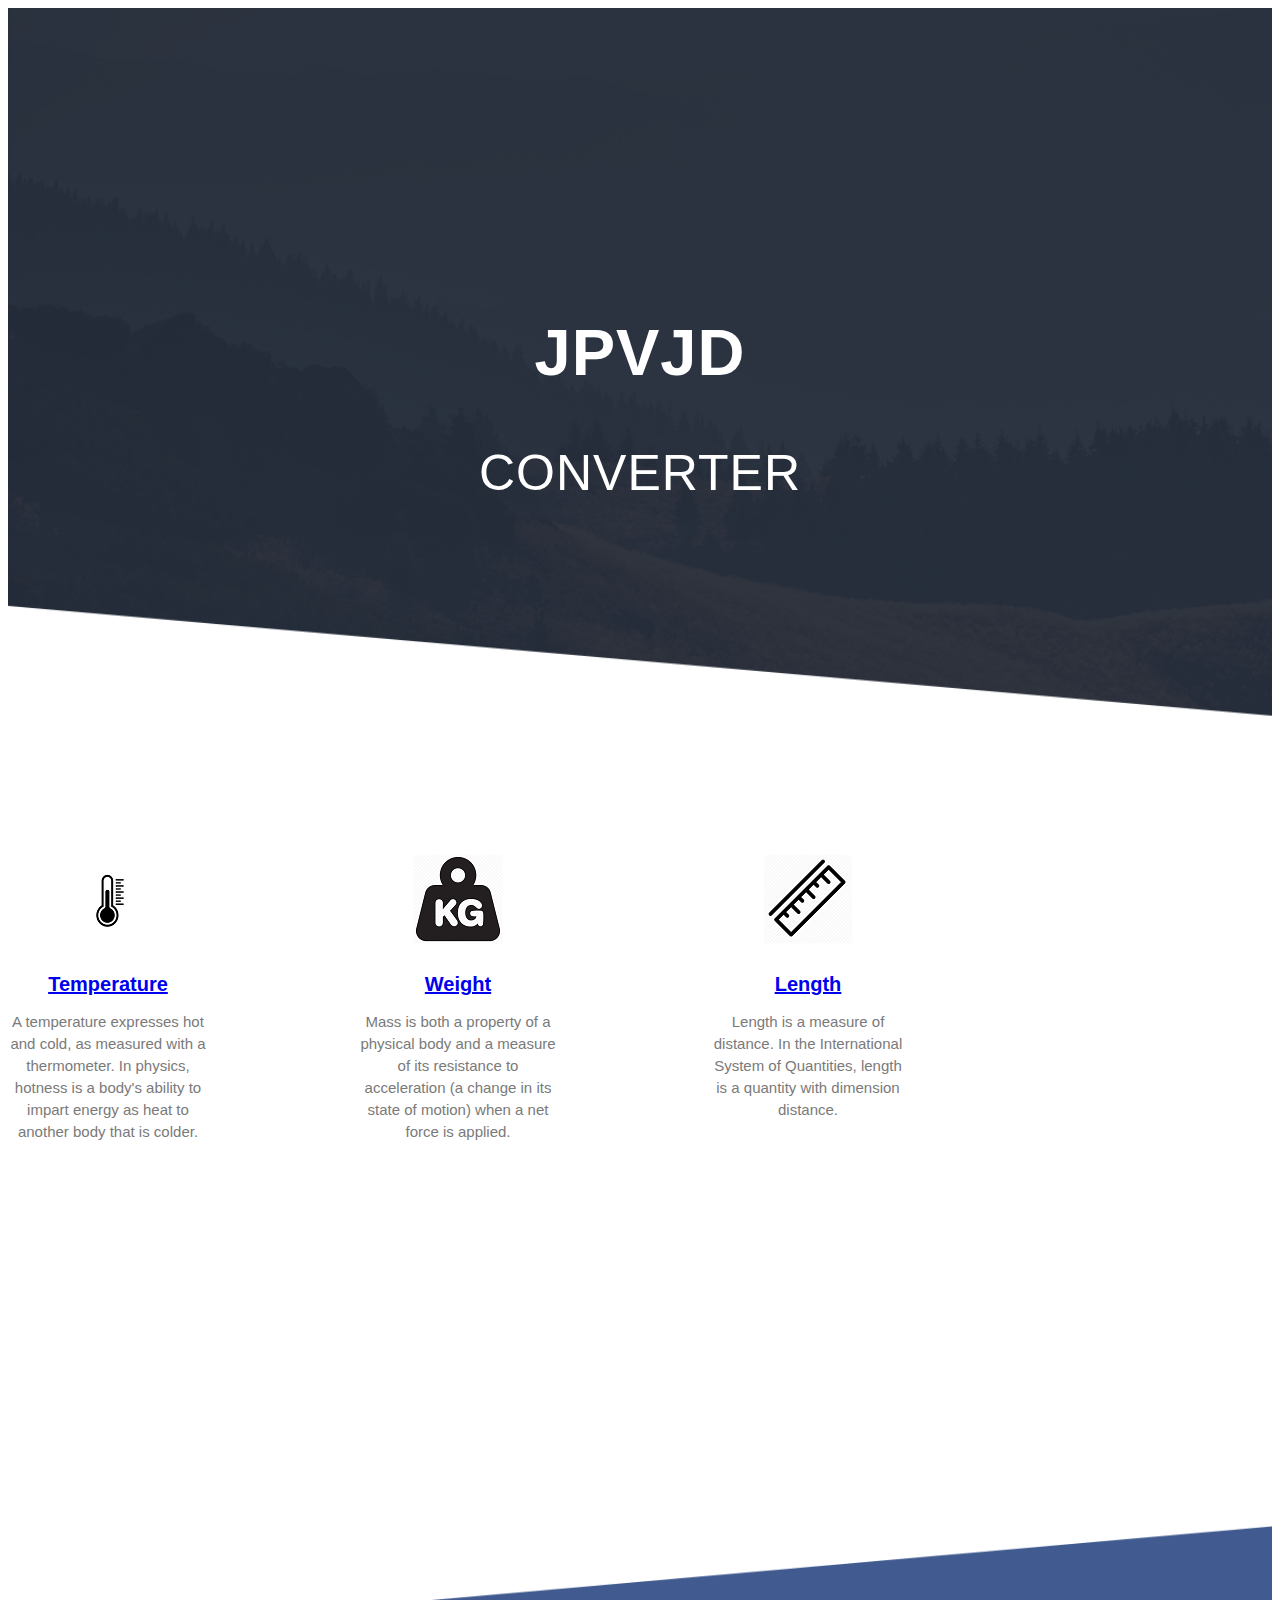
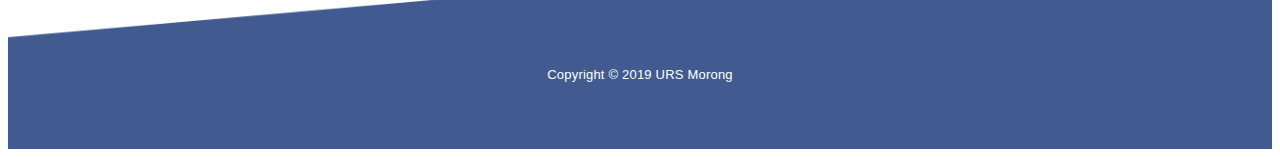
<file: Dudong/index.html>
<!doctype html>
<html class="no-js" lang="">
    <head>
        <meta charset="utf-8">
        <meta http-equiv="X-UA-Compatible" content="IE=edge,chrome=1">

        <title> Converter </title>
        <meta name="description" content="">
        <meta name="viewport" content="width=device-width, initial-scale=1">
        <link rel="stylesheet" href="tooplate-style.css">

    </head>
    <body>
        

        <section class="first-section">
                <div class="text-content">
                  <h2>JPVJD</h2>
                  <span> Converter  </span>
                </div>
        </section>

        <section class="second-section">
          <div class="container">
                <div class="service-item">
                  <div class="icon">
                    <img src="1.png" alt="">
                  </div>
                  <h4><a href="Temperature.html">Temperature</a></h4>
                  <p>A temperature expresses hot and cold, as measured with a thermometer. In physics, hotness is a body's ability to impart energy as heat to another body that is colder.</p>
                </div>

                <div class="service-item">
                  <div class="icon">
                    <img src="2.png" alt="">
                  </div>
                  <h4><a href="Weight.html">Weight</a></h4>
                  <p>Mass is both a property of a physical body and a measure of its resistance to acceleration (a change in its state of motion) when a net force is applied.</p>
                   </div>

                <div class="service-item">
                  <div class="icon">
                    <img src="3.png" alt="">
                  </div>
                  <h4><a href="Length.html">Length</a></h4>
                  <p>Length is a measure of distance. In the International System of Quantities, length is a quantity with dimension distance.</p>
                </div>
            
                
              </div>
        </section>


         <footer>
                <p>Copyright &copy; 2019 URS Morong </p>
        </footer>
    </body>
</html>
</file>
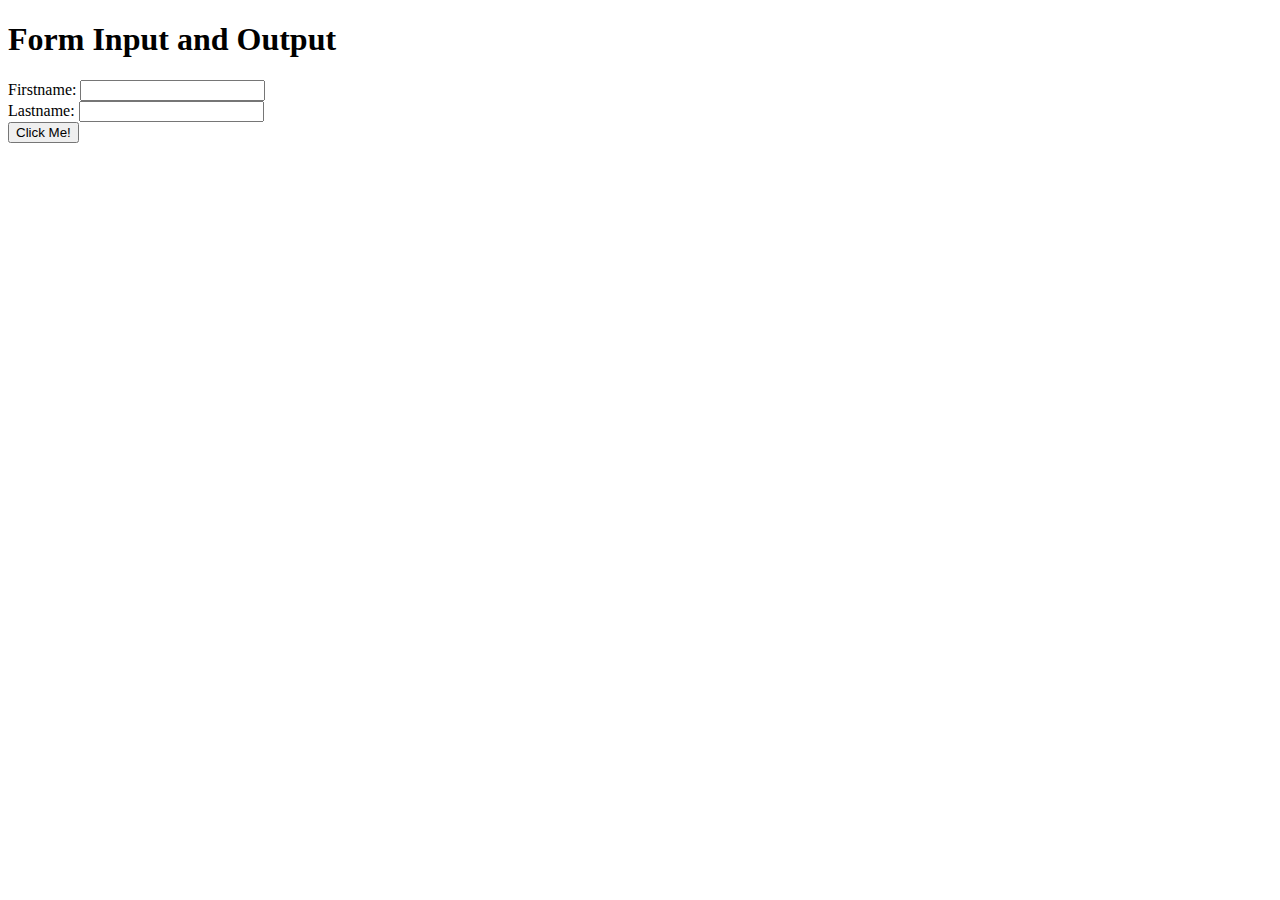
<file: Exercise4_DOM.html>
<!DOCTYPE html>
<html lang="en" dir="ltr">
  <head>
    <meta charset="utf-8">
    <title>َInput and Output Form</title>
  </head>
  <body>
<form class="box" method="post" id="form1">
  <h1>Form Input and Output</h1>
  Firstname: <input type="text" name="fname" value=""><br>
  Lastname: <input type="text" name="lname" value=""><br>
  <button onclick="alert()" class="btn1" type="button">Click Me!</button>
</form>
<p id="demo"> </p>
<script>
function alert(){
  var x = document.getElementById("form1");
  var txt = "Good Morning "
  var i;
  for(i = 0; i <x.length; i++){
    txt = txt + x.elements[i].value+" ";
  }
  
  document.getElementById("demo").innerHTML = txt;
}
</script>
</body>
</html>
</file>
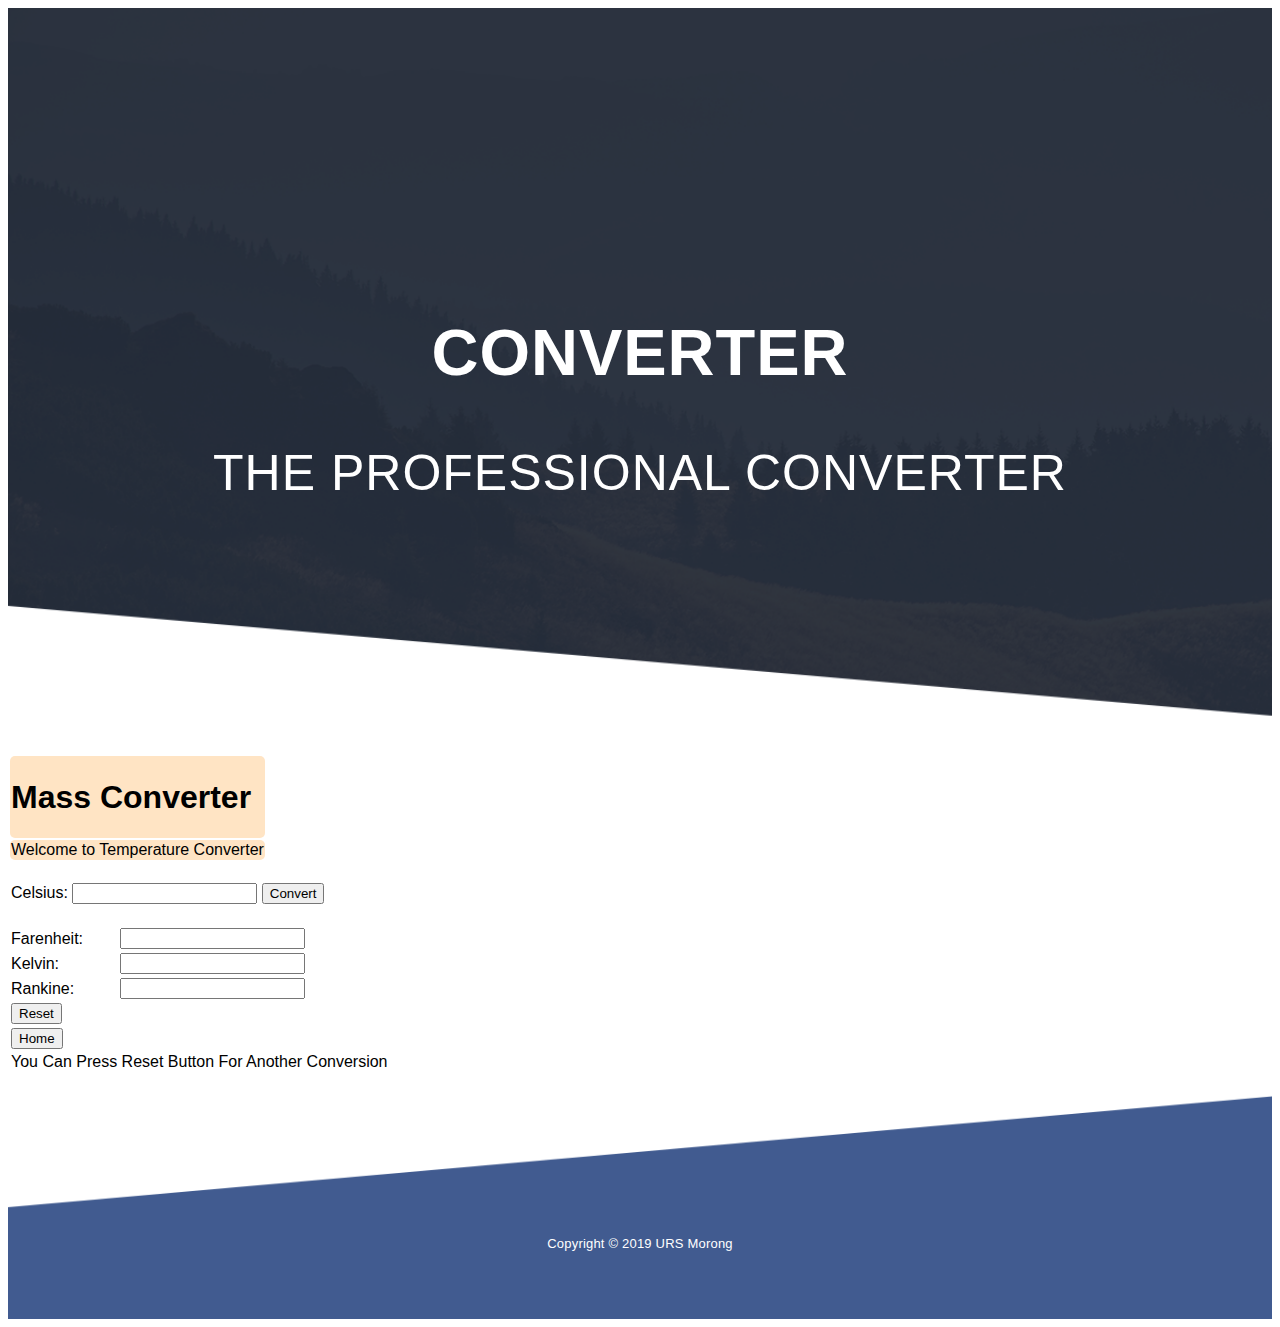
<file: Dudong/Temperature.html>
<!doctype html>
<html class="no-js" lang="">
    <head>
        <meta charset="utf-8">
        <meta http-equiv="X-UA-Compatible" content="IE=edge,chrome=1">

        <title> Converter </title>
        <meta name="description" content="">
        <meta name="viewport" content="width=device-width, initial-scale=1">

        <link rel="stylesheet" href="tooplate-style.css">

    </head>
    <body>
        <section class="first-section">
            <div class="text-content">
              <h2>Converter</h2>
              <div class="line-dec"></div>
              <span>The professional Converter </span>
            </div>
    </section>
            <div>
                    <table>
                    <tr><td class="td1">
                      <h1>Mass Converter </h1>
                    </td></tr>
                    <tr><td class="td1">
                    Welcome to Temperature Converter 
                    </td></tr>
                    </table>
                    
                    <form name="f">
                    <table>
                    <tr><td><br>
                      Celsius: 
                      <input id="inputtemp" type="number" name ="temp"> 
                      <input  type="button" name ="Convert" Value = "Convert" onclick="tempConverter(f.temp.value)"></td></tr>
                    </table><br>
                    
                    <table>
                    <tr><td> Farenheit: </td><td><input id="farh"> </td></tr>
                    <tr><td>Kelvin:</td><td><input id="kelvin"></td></tr>
                    <tr><td>Rankine: </td><td><input id="rankine"></td></tr>
                    <tr><td><input type="reset"  name="reset" Value="Reset"></td></tr>
                    <tr><td><input type="button"  name="home" Value="Home" onclick="window.location.href='index.html'"></td></tr>
                    <tr><td colspan="2">You Can Press Reset Button For Another Conversion</td></tr>
                    </table>
                    </form>
                    </div>
                    
                    <script>
                    function tempConverter() {
                      document.getElementById("farh").value=valNum*1.8+32;
                      document.getElementById("kelvin").value=valNum + 273.15;
                      document.getElementById("rankine").value=valNum *1.8 + 491.67;
                     }
                    </script>


<footer>
    <p>Copyright &copy; 2019 URS Morong </p>
</footer>
    </body>
</html>
</file>
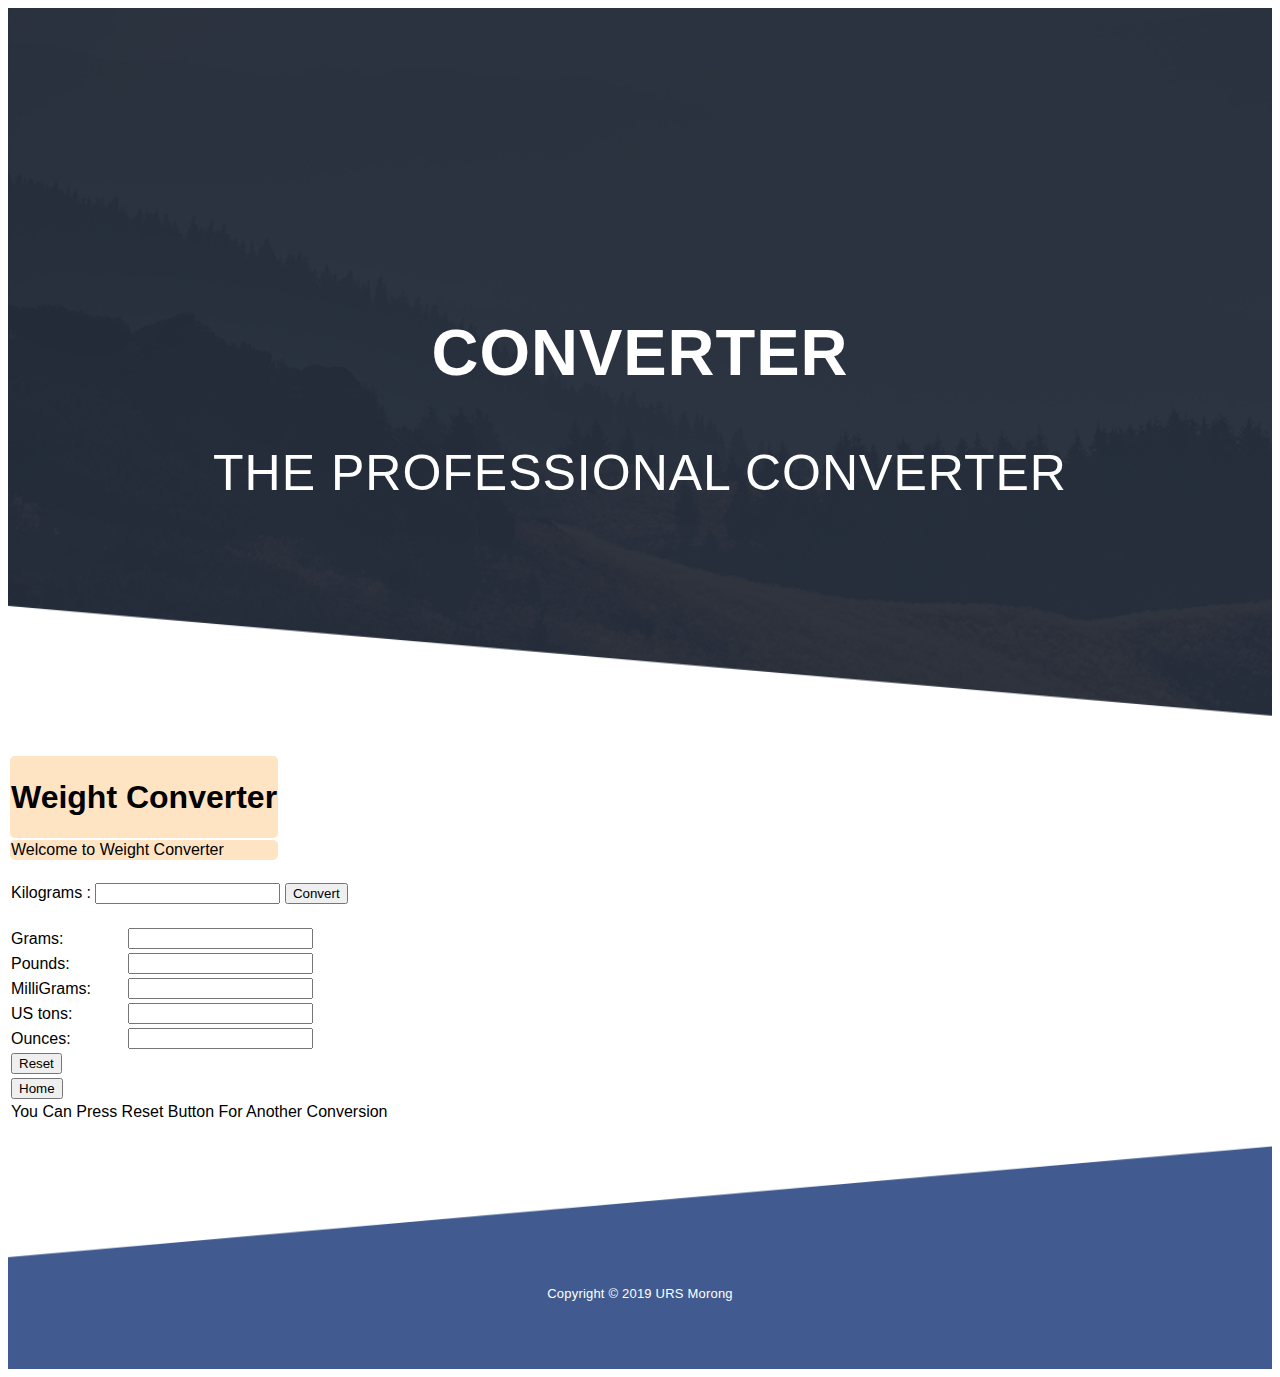
<file: Dudong/Weight.html>
<!doctype html>
<html class="no-js" lang="">
    <head>
        <meta charset="utf-8">
        <meta http-equiv="X-UA-Compatible" content="IE=edge,chrome=1">

        <title> Converter </title>
        <meta name="description" content="">
        <meta name="viewport" content="width=device-width, initial-scale=1">

        <link rel="stylesheet" href="tooplate-style.css">

    </head>
    <body>
        <section class="first-section">
            <div class="text-content">
              <h2>Converter</h2>
              <div class="line-dec"></div>
              <span>The professional Converter </span>
            </div>
    </section>
                    <table>
                    <tr><td class="td1">
                      <h1>Weight Converter </h1>
                    </td></tr>
                    <tr><td class="td1">
                    Welcome to Weight Converter 
                    </td></tr>
                    </table>
                    
                    <form name="f">
                    <table>
                    <tr><td><br>
                      Kilograms : 
                      <input id="inputweight" type="number" name ="kg"> 
                      <input  type="button" name ="Convert" Value = "Convert" onclick="weightConverter(f.kg.value)"></td></tr>
                    </table><br>
                    
                    <table>
                    <tr><td>Grams: </td><td><input id="grams"> </td></tr>
                    <tr><td>Pounds:</td><td><input id="Pounds"></td></tr>
                    <tr><td>MilliGrams: </td><td><input id="Miligrams"></td></tr>
                    <tr><td>US tons:</td><td> <input id="UStons"></td></tr>
                    <tr><td>Ounces: </td><td><input id="ounces"></td></tr>
                    <tr><td><input type="reset"  name="reset" Value="Reset"></td></tr>
                    <tr><td><input type="button"  name="home" Value="Home" onclick="window.location.href='index.html'"></td></tr>
                    <tr><td colspan="2">You Can Press Reset Button For Another Conversion</td></tr>
                    </table>
                    </form>

                    
                    <script>
                    function weightConverter(valNum) {
                   
                       document.getElementById("grams").value=valNum*1000;
                       document.getElementById("Pounds").value=valNum*2.2046;
                       document.getElementById("Miligrams").value=valNum*1000000;
                       document.getElementById("UStons").value=valNum*0.0011023;
                       document.getElementById("ounces").value=valNum*35.274;
                    }
                    </script>


<footer>
    <p>Copyright &copy; 2019 URS Morong </p>
</footer>
    </body>
</html>
</file>
<file: Dudong/tooplate-style.css>
body {
	font-family: 'Open Sans', sans-serif;
}

p {
	font-size: 15px;
	color: #7a7a7a;
	line-height: 22px;
}
.first-section {
	background-image: url(first-section-bg.png);
	background-size: cover;
	width: 100%;
	background-repeat: no-repeat;
	padding: 20% 0px 20% 0px;
}

.first-section .text-content {
	color: #fff;
	text-align:center;
}

.first-section .text-content h2 {
	font-size: 65px;
	text-transform: uppercase;
	font-weight: 900;
	letter-spacing: 1px;
}
.first-section .text-content span {
	font-size: 50px;
	text-transform: uppercase;
	font-weight: 300;
	letter-spacing: 1px;
}
.second-section {
	padding: 100px 0px;
	display: block;
}

.container {
	display: grid;
	grid-gap: 150px;
	grid-template-columns: repeat(5, 200px);
	grid-template-rows: repeat(2, 200px);
}

.second-section .service-item {
	text-align: center;
}

.second-section .service-item .icon img {
	max-width: 100%;
	overflow: hidden;
}

.second-section h4 {
	font-size: 20px;
	color: #415b90;
	margin-top: 25px;
	margin-bottom: 15px;
}
.td1{
	 background-color: bisque;
	 border-radius: 5px;
	}

footer {
	text-align: center;
	background-image: url(footer-bg.png);
	background-size: cover;
	width: 100%;
	background-repeat: no-repeat;
	padding: 11% 0px 4% 0px;
}
footer p {
	margin-top: 20px;
	font-size: 13px;
	font-weight: 300;
	letter-spacing: 0.2px;
	color: #fff;
}
</file>
